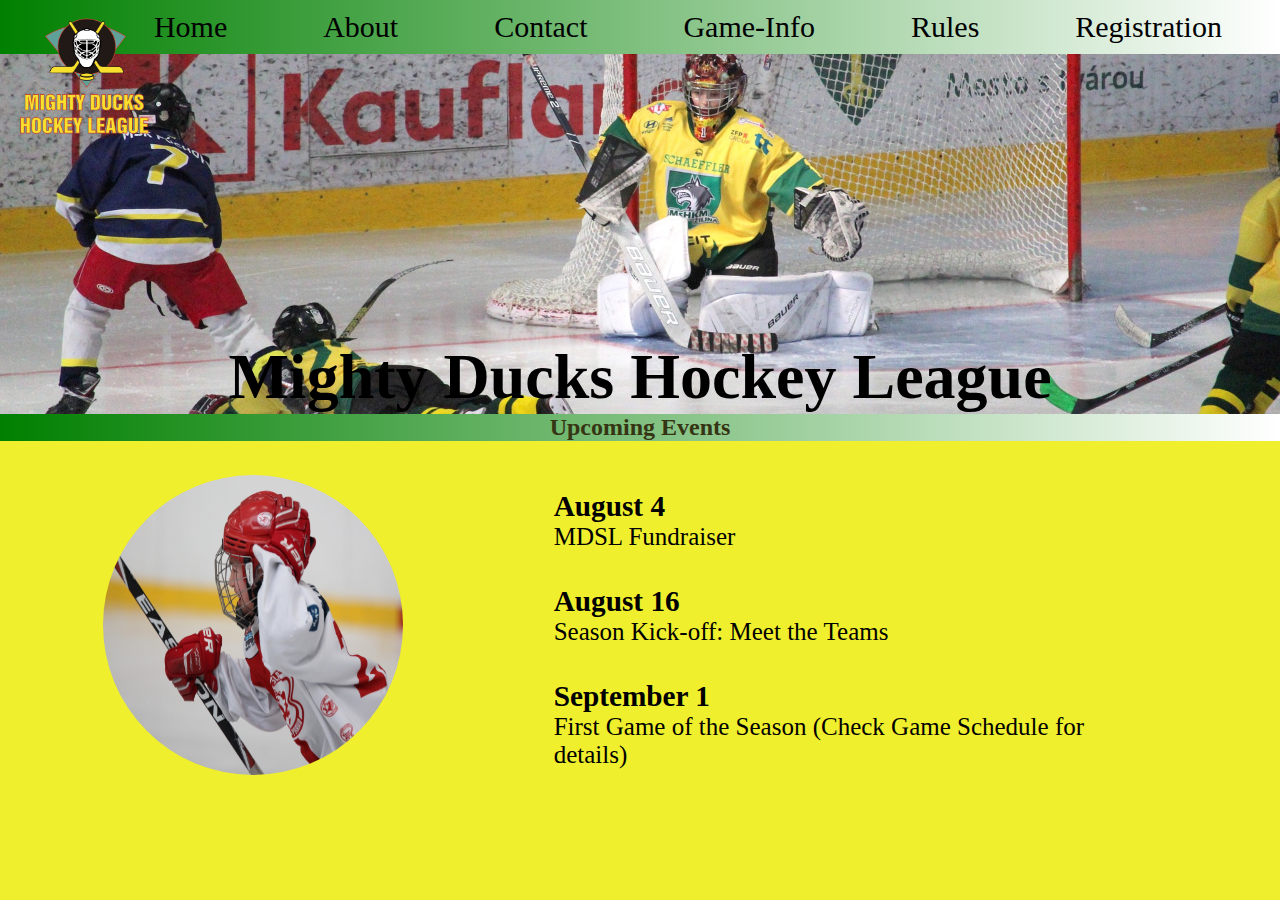
<file: pages/index.html>
<!DOCTYPE html>
<html lang="en">

<head>
    <meta charset="UTF-8">
    <meta http-equiv="X-UA-Compatible" content="IE=edge">
    <meta name="viewport" content="width=device-width, initial-scale=1.0">
    <link rel="stylesheet" href="../estilos/style3.css">
    <link rel="shortcut icon" href="../assets/imagenes/favicon.ico" type="image/x-icon">
    <title>Mighty Ducks Hockey League</title>
</head>

<body>
    <header>
        <nav class="navvar">
            <a href="#"> <img id="logo" src="../assets/imagenes/Logo_Mighty_ducks-01.png" alt=""> </a>
            <a href="#"> Home </a>
            <a href="./about.html"> About </a>
            <a href="./contact.html"> Contact </a>
            <a href="./game-imformation.html"> Game-Info</a>
            <a href="./rules.html"> Rules </a>
            <a href="./registration.html"> Registration </a>
        </nav>
        <div class="bg-titulo"> 
            <h1 class="titulo"> Mighty Ducks Hockey League</h1>
        </div>
        <div class="subtitulo">
            <h2> Upcoming Events </h2>
        </div>
    </header>
    <main>
        <figure>
            <img id="imagen1" src="../assets/imagenes/hockey_1.jpg" alt="ChicoJugandoalHockey">
        </figure>
        <div class="articulo">
        <section class="art1">
            <h3> August 4 </h3>
            <p> MDSL Fundraiser </p>
        </section>
        <section class="art2">
            <h3>August 16</h3>
            <p> Season Kick-off: Meet the Teams </p>
        </section>
        <section class="art3">
            <h3>September 1</h3>
            <p> First Game of the Season (Check Game Schedule for details) </p>
        </section>
    </div>
    </main>
</body>

</html>
</file>
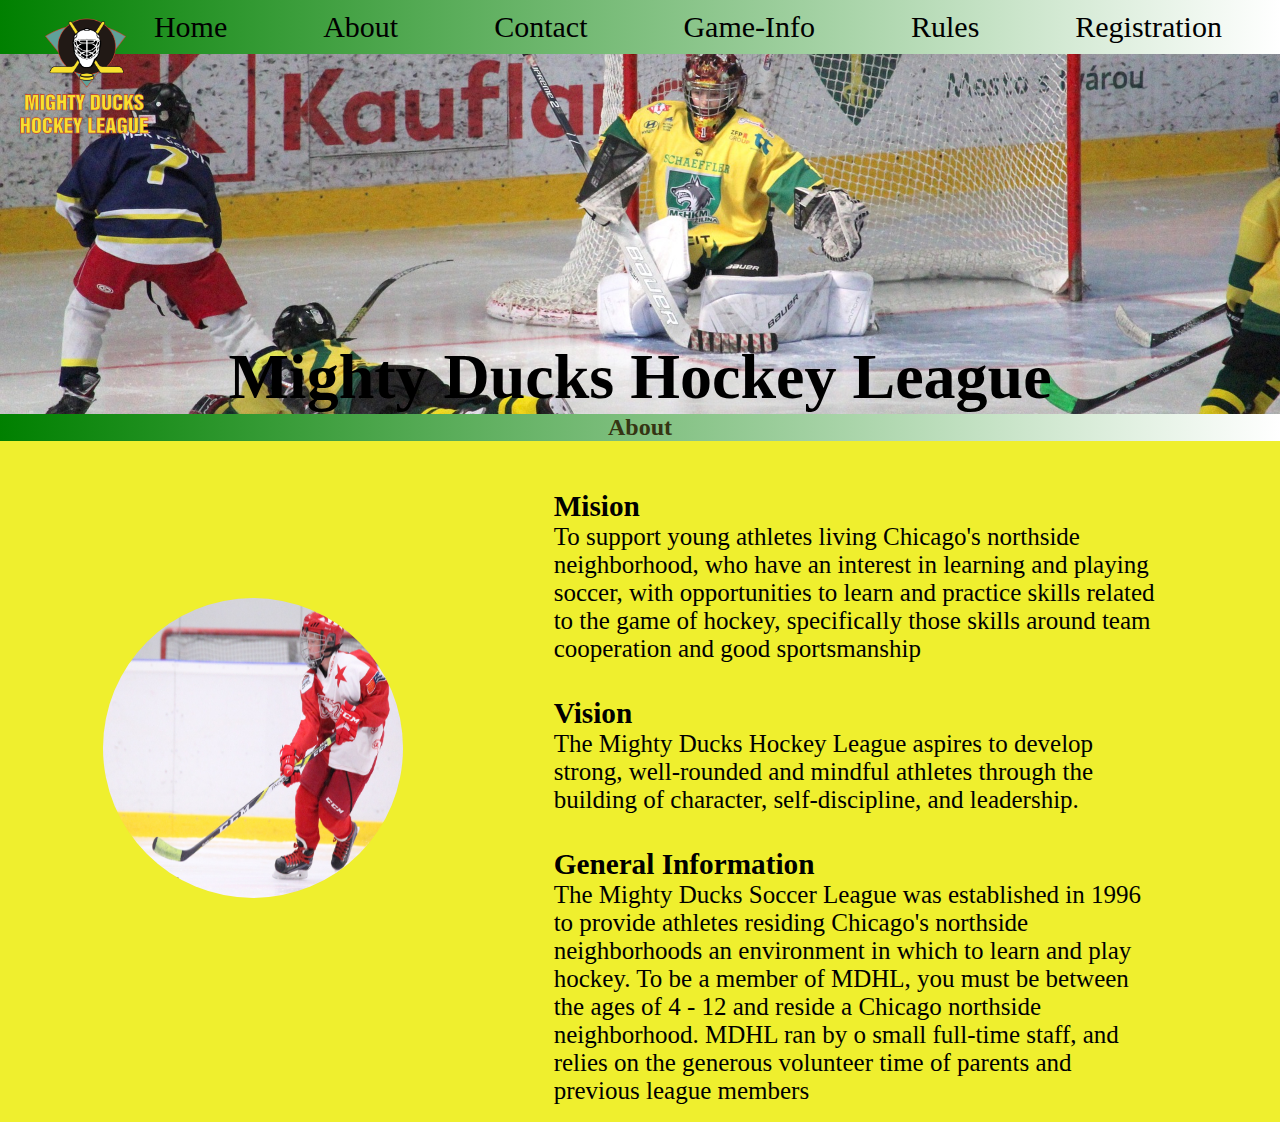
<file: pages/about.html>
<!DOCTYPE html>
<html lang="en">

<head>
    <meta charset="UTF-8" >
    <meta http-equiv="X-UA-Compatible" content="IE=edge">
    <meta name="viewport" content="width=device-width, initial-scale=1.0">
    <link rel="stylesheet" href="../estilos/style3.css">
    <link rel="shortcut icon" href="../assets/imagenes/favicon.ico" type="image/x-icon">
    <title>Mighty Ducks Hockey League</title>
</head>

<body>
    <header>
        <nav class="navvar">
            <a href="./index.html"> <img id="logo" src="../assets/imagenes/Logo_Mighty_ducks-01.png" alt=""> </a>
            <a href="./index.html"> Home </a>
            <a href="#"> About </a>
            <a href="./contact.html"> Contact </a>
            <a href="./game-imformation.html"> Game-Info</a>
            <a href="./rules.html"> Rules</a>
            <a href="./registration.html"> Registration </a>
        </nav>
        <div class="bg-titulo">
            <h1 class="titulo" >Mighty Ducks Hockey League</h1>
        </div>
        <div class="subtitulo">
            <h2>About</h2>
        </div>
    </header>
    <main>
        <figure>
            <img id="imagen2" src="../assets/imagenes/hockey_2.jpg" alt="ChicoJugandoalHockey" >
        </figure>
        <div class="articulo">
            <section class="art1">
                <h3>Mision</h3>
                <p>
                    To support young athletes living Chicago's northside neighborhood, who have an interest in learning
                    and playing soccer, with opportunities to learn and practice skills related to the game of hockey,
                    specifically those skills around team cooperation and good sportsmanship
                </p>
            </section>
            <section class="art2">
                <h3>Vision</h3>
                <p>
                    The Mighty Ducks Hockey League aspires to develop strong, well-rounded and mindful athletes through
                    the building of character, self-discipline, and leadership.
                </p>
            </section>
            <section class="art3">
                <h3>General Information</h3>
                <p>
                    The Mighty Ducks Soccer League was established in 1996 to provide athletes residing Chicago's
                    northside neighborhoods an environment in which to learn and play hockey. To be a member of MDHL,
                    you must be between the ages of 4 - 12 and reside a Chicago northside neighborhood. MDHL ran by o
                    small full-time staff, and relies on the generous volunteer time of parents and previous league
                    members
                </p>
            </section>
        </div>
    </main>
</body>

</html>
</file>
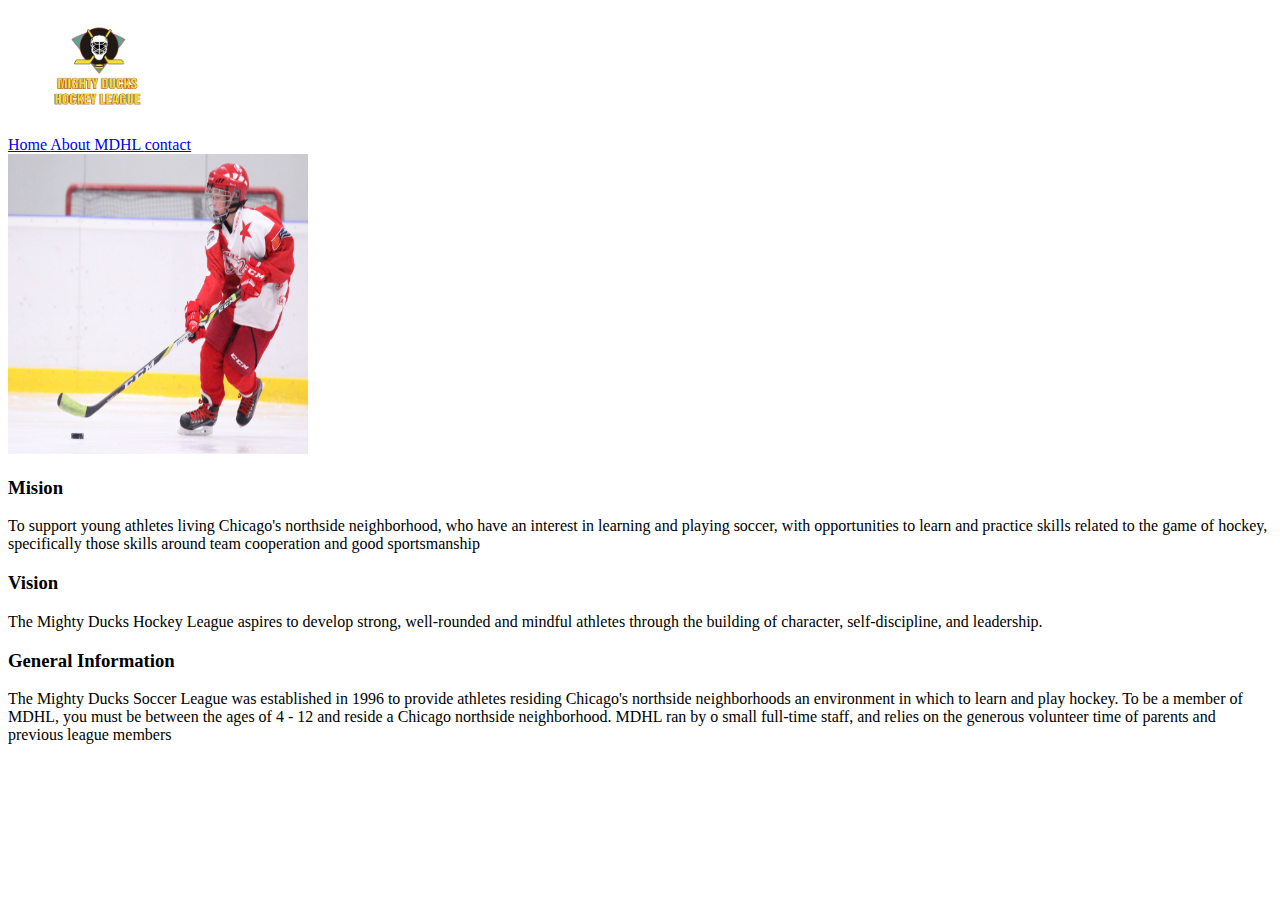
<file: pages/aboutMDHL.html>
<!DOCTYPE html>
<html lang="en">
<head>
    <meta charset="UTF-8">
    <meta http-equiv="X-UA-Compatible" content="IE=edge">
    <meta name="viewport" content="width=device-width, initial-scale=1.0">
    <title>Mighty Ducks Hockey League</title>
</head>

<body>
<main>
    <header>

        <figure>
            <img src="../assets/imagenes/Logo_Mighty_ducks-01.png" height="100" width="100" alt="Logo Pagina">
        </figure>
    
    <nav> 
        <a href="../index.html"> Home </a>
        <a href="../pages/aboutMDHL.html"> About MDHL </a>
        <a href="../pages/contact.html"> contact </a>
    </nav>
    </header>
<section>

    <aside>
        <img src="../assets/imagenes/hockey_2.jpg" height="300" width="300" alt="ChicoJugandoalHockey">
    </aside>

    <article>
        <h3> Mision </h3>
        <p> To support young athletes living Chicago's northside neighborhood, who have an interest in
            learning and playing soccer, with opportunities to learn and practice skills related to the game of
            hockey, specifically those skills around team cooperation and good sportsmanship </p>
    </article>

    <article>
      <h3>Vision</h3>  
       <p>The Mighty Ducks Hockey League aspires to develop strong, well-rounded and mindful athletes
        through the building of character, self-discipline, and leadership. </p>
    </article>
    
    <article>
      <h3>General Information</h3>
      <p> The Mighty Ducks Soccer League was established in 1996 to provide athletes residing
        Chicago's northside neighborhoods an environment in which to learn and play hockey. To be a
        member of MDHL, you must be between the ages of 4 - 12 and reside a Chicago northside
        neighborhood. MDHL ran by o small full-time staff, and relies on the generous volunteer time of
        parents and previous league members </p>
    </article>

</section>

</main>
</body>
</html>
</file>
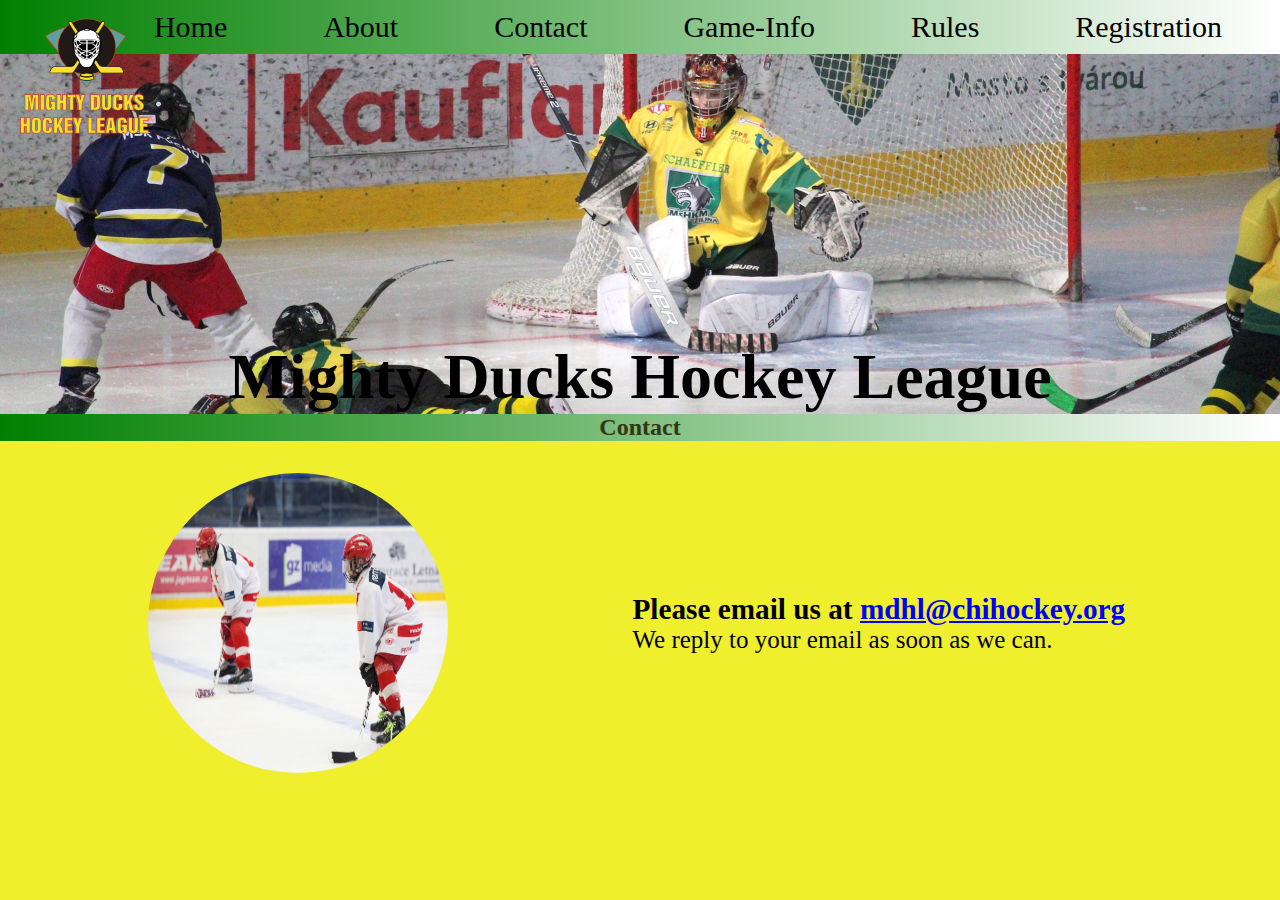
<file: pages/contact.html>
<!DOCTYPE html>
<html lang="en">

<head>
    <meta charset="UTF-8" >
    <meta http-equiv="X-UA-Compatible" content="IE=edge" >
    <meta name="viewport" content="width=device-width, initial-scale=1.0" >
    <link rel="stylesheet" href="../estilos/style3.css" >
    <link rel="shortcut icon" href="../assets/imagenes/favicon.ico" type="image/x-icon">
    <title>Mighty Ducks Hockey League</title>
</head>

<body>
    <header>
        <nav class="navvar">
            <a href="./index.html"> <img id="logo" src="../assets/imagenes/Logo_Mighty_ducks-01.png" alt=""> </a>
            <a href="./index.html"> Home </a>
            <a href="./about.html"> About </a>
            <a href="#"> Contact </a>
            <a href="./game-imformation.html"> Game-Info</a>
            <a href="./rules.html"> Rules </a>
            <a href="./registration.html"> Registration </a>
        </nav>
        <div class="bg-titulo">
            <h1 class="titulo" >Mighty Ducks Hockey League</h1>
        </div>
        <div class="subtitulo">
            <h2>Contact</h2>
        </div>
    </header>
    <main>
        <figure>
            <img id="imagen3" src="../assets/imagenes/hockey_3.jpg" alt="ChicoJugandoalHockey">
        </figure>


        <div class="articulo">
            <section class="art1">
                <h3>  Please email us at
                    <a href="https://mail.google.com/mail/u/0/#inbox" target="_blank">
                        mdhl@chihockey.org</a></h3>
                <p>We reply to your email as soon as we can.</p>
            </section>
        </div>
    </main>
</body>

</html>
</file>
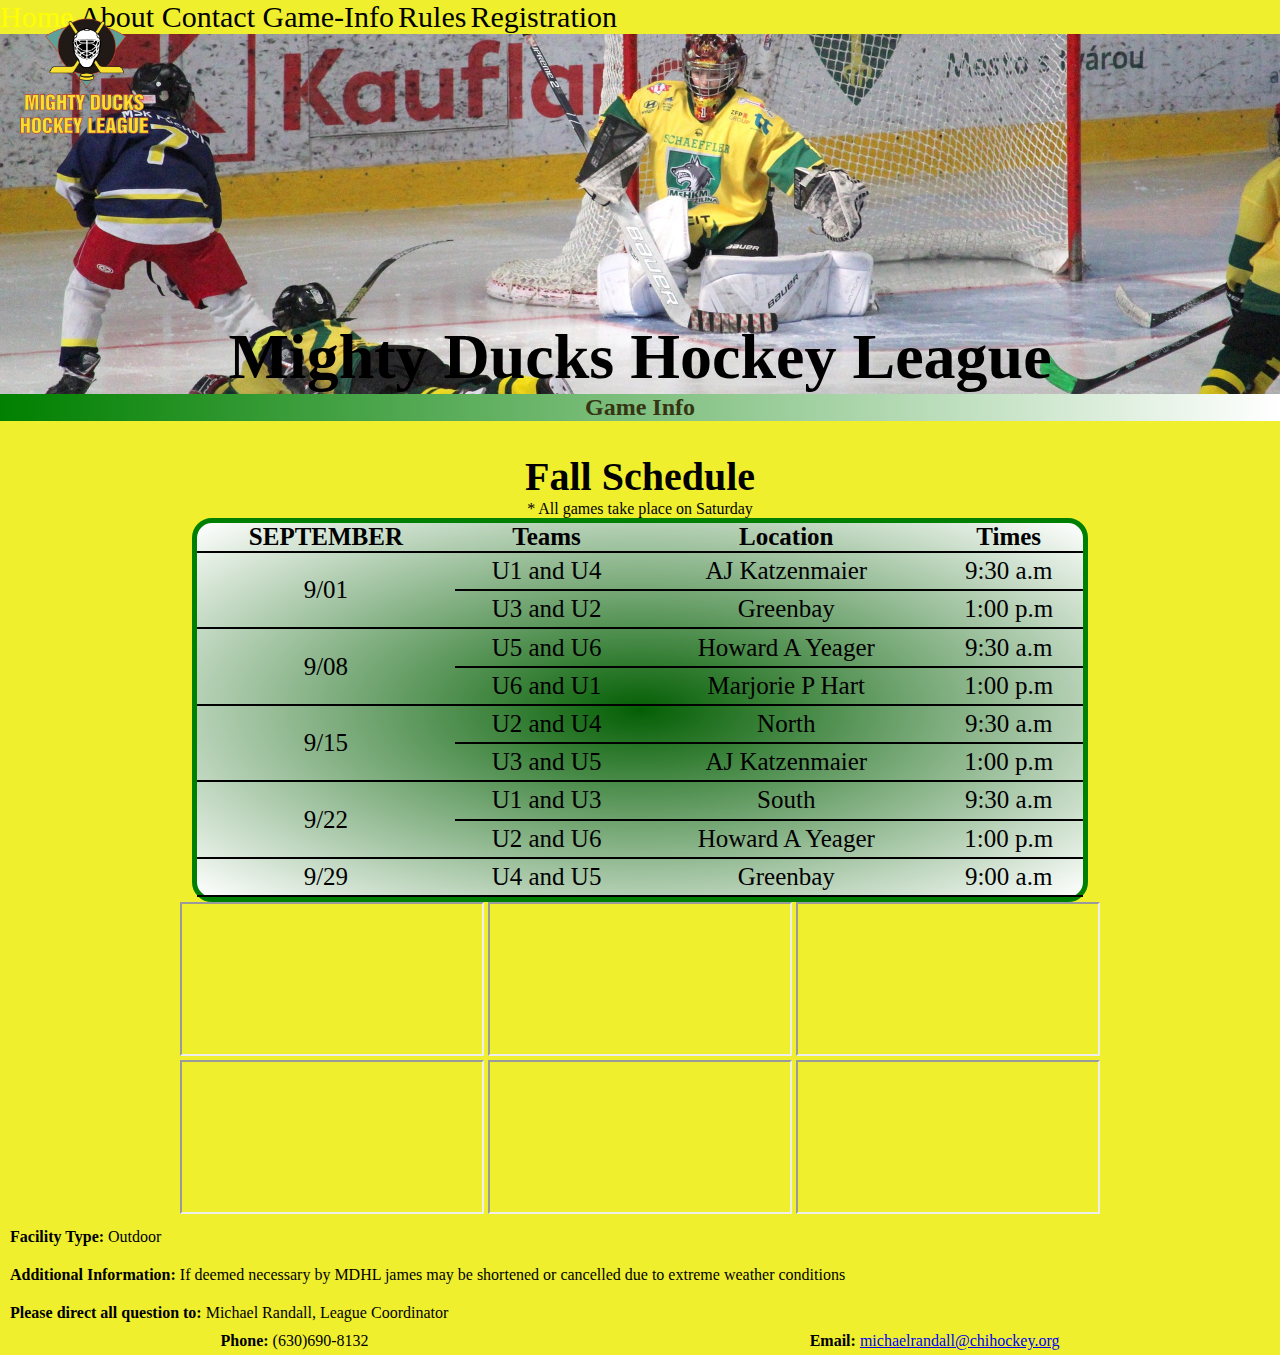
<file: pages/game-imformation.html>
<!DOCTYPE html>
<html lang="en">

<head>
    <meta charset="UTF-8">
    <meta http-equiv="X-UA-Compatible" content="IE=edge">
    <meta name="viewport" content="width=device-width, initial-scale=1.0">
    <link rel="stylesheet" href="../estilos/style3.css">
    <link rel="shortcut icon" href="../assets/imagenes/favicon.ico" type="image/x-icon">
    <title>Mighty Ducks Hockey League</title>
</head>

<body>
    <header>
        <nav>
            <a href="./index.html"> <img id="logo" src="../assets/imagenes/Logo_Mighty_ducks-01.png" alt=""> </a>
            <a href="./index.html"> Home </a>
            <a href="./about.html"> About </a>
            <a href="./contact.html"> Contact </a>
            <a href="#"> Game-Info</a>
            <a href="./rules.html"> Rules</a>
            <a href="./registration.html"> Registration </a>
        </nav>
        <div class="bg-titulo">
            <h1 class="titulo">Mighty Ducks Hockey League</h1>
        </div>
        <div class="subtitulo">
            <h2>Game Info</h2>
        </div>
    </header>
    <main>
        <table>
            <caption>
                <h3 class="schedule">Fall Schedule</h3>
                <p>* All games take place on Saturday</p>
            </caption>
            <thead>
                <tr>
                    <th>SEPTEMBER</th>
                    <th>Teams</th>
                    <th>Location</th>
                    <th>Times</th>
                </tr>
            </thead>
            <tbody>
                <tr>
                    <td rowspan="2">9/01</td>
                    <td>U1 and U4</td>
                    <td>AJ Katzenmaier</td>
                    <td>9:30 a.m</td>
                </tr>
                <tr>
                    <td> U3 and U2</td>
                    <td> Greenbay </td>
                    <td> 1:00 p.m</td>
                </tr>
                <tr>
                    <td rowspan="2">9/08</td>
                    <td>U5 and U6</td>
                    <td>Howard A Yeager</td>
                    <td>9:30 a.m</td>
                </tr>
                <tr>
                    <td> U6 and U1</td>
                    <td> Marjorie P Hart </td>
                    <td> 1:00 p.m</td>
                </tr>
                <tr>
                    <td rowspan="2">9/15</td>
                    <td>U2 and U4</td>
                    <td>North</td>
                    <td>9:30 a.m</td>
                </tr>
                <tr>
                    <td> U3 and U5</td>
                    <td> AJ Katzenmaier </td>
                    <td> 1:00 p.m</td>
                </tr>
                <tr>
                    <td rowspan="2">9/22</td>
                    <td>U1 and U3</td>
                    <td>South</td>
                    <td>9:30 a.m</td>
                </tr>
                <tr>
                    <td> U2 and U6</td>
                    <td> Howard A Yeager </td>
                    <td> 1:00 p.m</td>
                </tr>
                <tr>
                    <td>9/29</td>
                    <td>U4 and U5</td>
                    <td>Greenbay</td>
                    <td> 9:00 a.m</td>
                </tr>
            </tbody>
        </table>
        <div class="mapa">
            <iframe
                src="https://www.google.com/maps/embed?pb=!1m14!1m8!1m3!1d11799.122572613156!2d-87.8628046!3d42.3258772!3m2!1i1024!2i768!4f13.1!3m3!1m2!1s0x0%3A0xcf2bbe275c6da815!2sAJ%20Katzenmaier%20Academy!5e0!3m2!1ses-419!2sar!4v1675882183223!5m2!1ses-419!2sar"
                loading="lazy" referrerpolicy="no-referrer-when-downgrade"></iframe>
            <iframe
                src="https://www.google.com/maps/embed?pb=!1m18!1m12!1m3!1d23404.79605927198!2d-87.67314965466417!3d41.932561270797784!2m3!1f0!2f0!3f0!3m2!1i1024!2i768!4f13.1!3m3!1m2!1s0x880fd30f2637f9d7%3A0xdbff5d5dfcfcfa35!2sMarjorie%20P%20Hart%20Elementary!5e0!3m2!1ses-419!2sar!4v1675883803892!5m2!1ses-419!2sar"
                loading="lazy" referrerpolicy="no-referrer-when-downgrade"></iframe>
            <iframe
                src="https://www.google.com/maps/embed?pb=!1m18!1m12!1m3!1d33865.82327175289!2d-87.8638974174479!3d42.312049616563804!2m3!1f0!2f0!3f0!3m2!1i1024!2i768!4f13.1!3m3!1m2!1s0x880feccac26b07c5%3A0x8b51fa5d6efe771a!2sHoward%20A.%20Yeager%20School%20(PREK-K)!5e0!3m2!1ses-419!2sar!4v1675883705325!5m2!1ses-419!2sar"
                loading="lazy" referrerpolicy="no-referrer-when-downgrade"></iframe>
        </div>
        <div class="mapa2">
            <iframe
                src="https://www.google.com/maps/embed?pb=!1m18!1m12!1m3!1d378323.221347713!2d-88.19653961712352!3d42.200546933839675!2m3!1f0!2f0!3f0!3m2!1i1024!2i768!4f13.1!3m3!1m2!1s0x880feccac2135a21%3A0x8ce88e90b96bbec1!2sSouth%20Elementary%20School%20(K-5)!5e0!3m2!1ses-419!2sar!4v1675884121622!5m2!1ses-419!2sar"
                allowfullscreen="" loading="lazy" referrerpolicy="no-referrer-when-downgrade"></iframe>
            <iframe
                src="https://www.google.com/maps/embed?pb=!1m18!1m12!1m3!1d2969.335363013967!2d-87.6483115852543!3d41.907148871576!2m3!1f0!2f0!3f0!3m2!1i1024!2i768!4f13.1!3m3!1m2!1s0x880fd33af14860a5%3A0x5736e62f19086c62!2sNorth%20Elementary!5e0!3m2!1ses-419!2sar!4v1675884049572!5m2!1ses-419!2sar"
                loading="lazy" referrerpolicy="no-referrer-when-downgrade"></iframe>
            <iframe
                src="https://www.google.com/maps/embed?pb=!1m18!1m12!1m3!1d755204.08057881!2d-88.43565171565432!3d42.32085877475175!2m3!1f0!2f0!3f0!3m2!1i1024!2i768!4f13.1!3m3!1m2!1s0x880f933bce5af881%3A0x740a7a7d548adce1!2sGreen%20Bay%20School%20(Pre-K)!5e0!3m2!1ses-419!2sar!4v1675883938156!5m2!1ses-419!2sar"
                loading="lazy" referrerpolicy="no-referrer-when-downgrade"></iframe>
        </div>
    </main>
    <footer>
            <div class="textotabla">
                <p><b>Facility Type:</b> Outdoor </p>
            </div>
            <div class="textotabla">
                <p><b>Additional Information:</b> If deemed necessary by MDHL james may be shortened or cancelled due to
                    extreme weather conditions</p>
            </div>
            <div class="textotabla">
                <p><b>Please direct all question to:</b> Michael Randall, League Coordinator</p>
            </div>
            <div class="mailynumero">
                <p><b>Phone:</b> (630)690-8132</p>
                <p><b>Email:</b> <a href="https://mail.google.com/mail/u/0/#inbox" target="_blank">
                        michaelrandall@chihockey.org </a> </p>
                    </div>
    </footer>
</body>

</html>
</file>
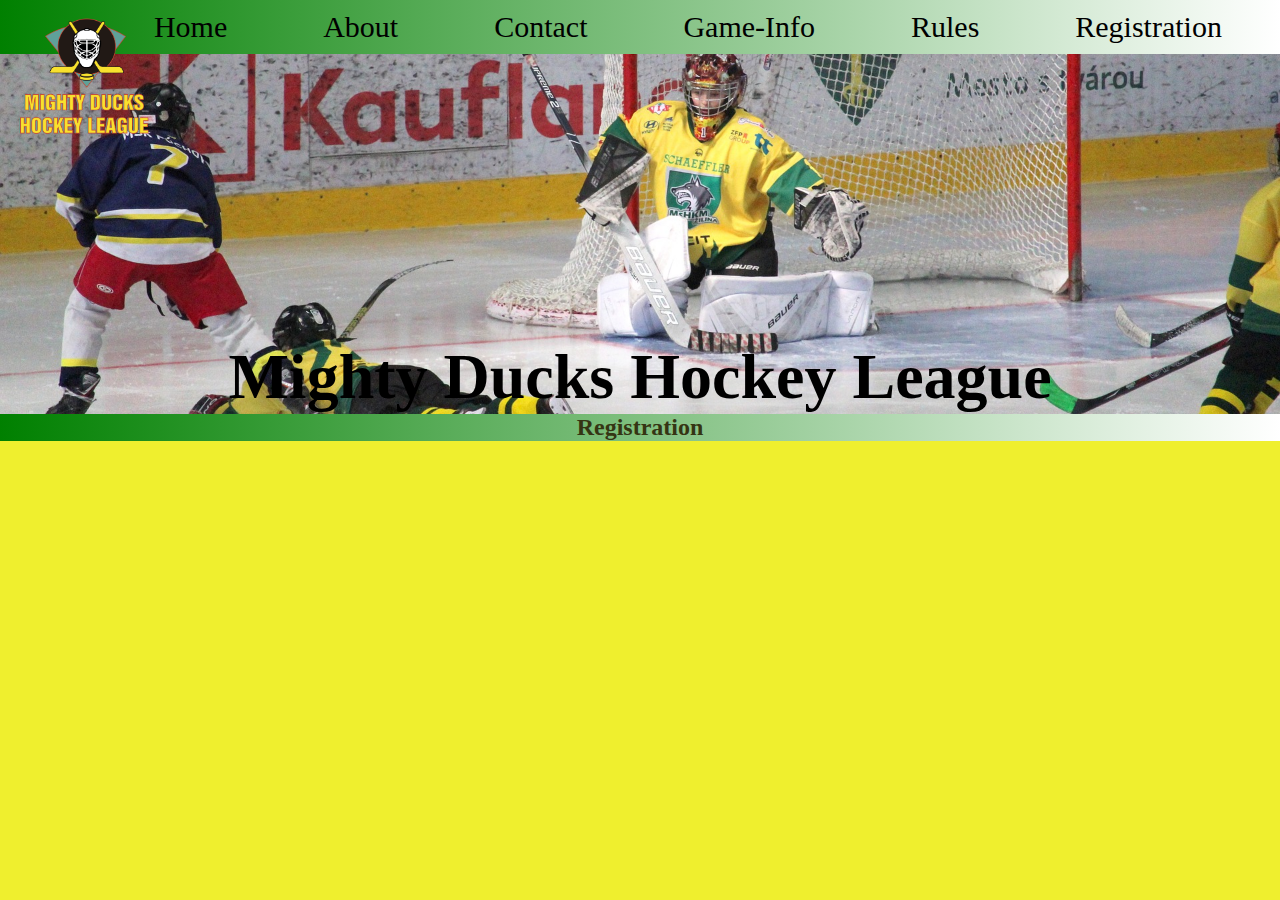
<file: pages/registration.html>
<!DOCTYPE html>
<html lang="en">
<head>
    <meta charset="UTF-8">
    <meta http-equiv="X-UA-Compatible" content="IE=edge">
    <meta name="viewport" content="width=device-width, initial-scale=1.0">
    <link rel="stylesheet" href="../estilos/style3.css">
    <link rel="shortcut icon" href="../assets/imagenes/favicon.ico" type="image/x-icon">
    <title>Mighty Ducks Hockey League</title>
</head>
<body>
    <header>
        <nav class="navvar">
            <a href="./index.html"> <img id="logo" src="../assets/imagenes/Logo_Mighty_ducks-01.png" alt=""> </a>
        <a href="./index.html"> Home </a>
            <a href="./about.html"> About </a>
            <a href="./contact.html"> Contact </a>
            <a href="./game-imformation.html"> Game-Info</a>
            <a href="./rules.html"> Rules </a>
            <a href="#"> Registration </a>
        </nav>
        <div class="bg-titulo" >
            <h1 class="titulo">Mighty Ducks Hockey League</h1>
        </div>
        <div class="subtitulo">
            <h2> Registration </h2>
        </div>
    </header>

</body>
</html>
</file>
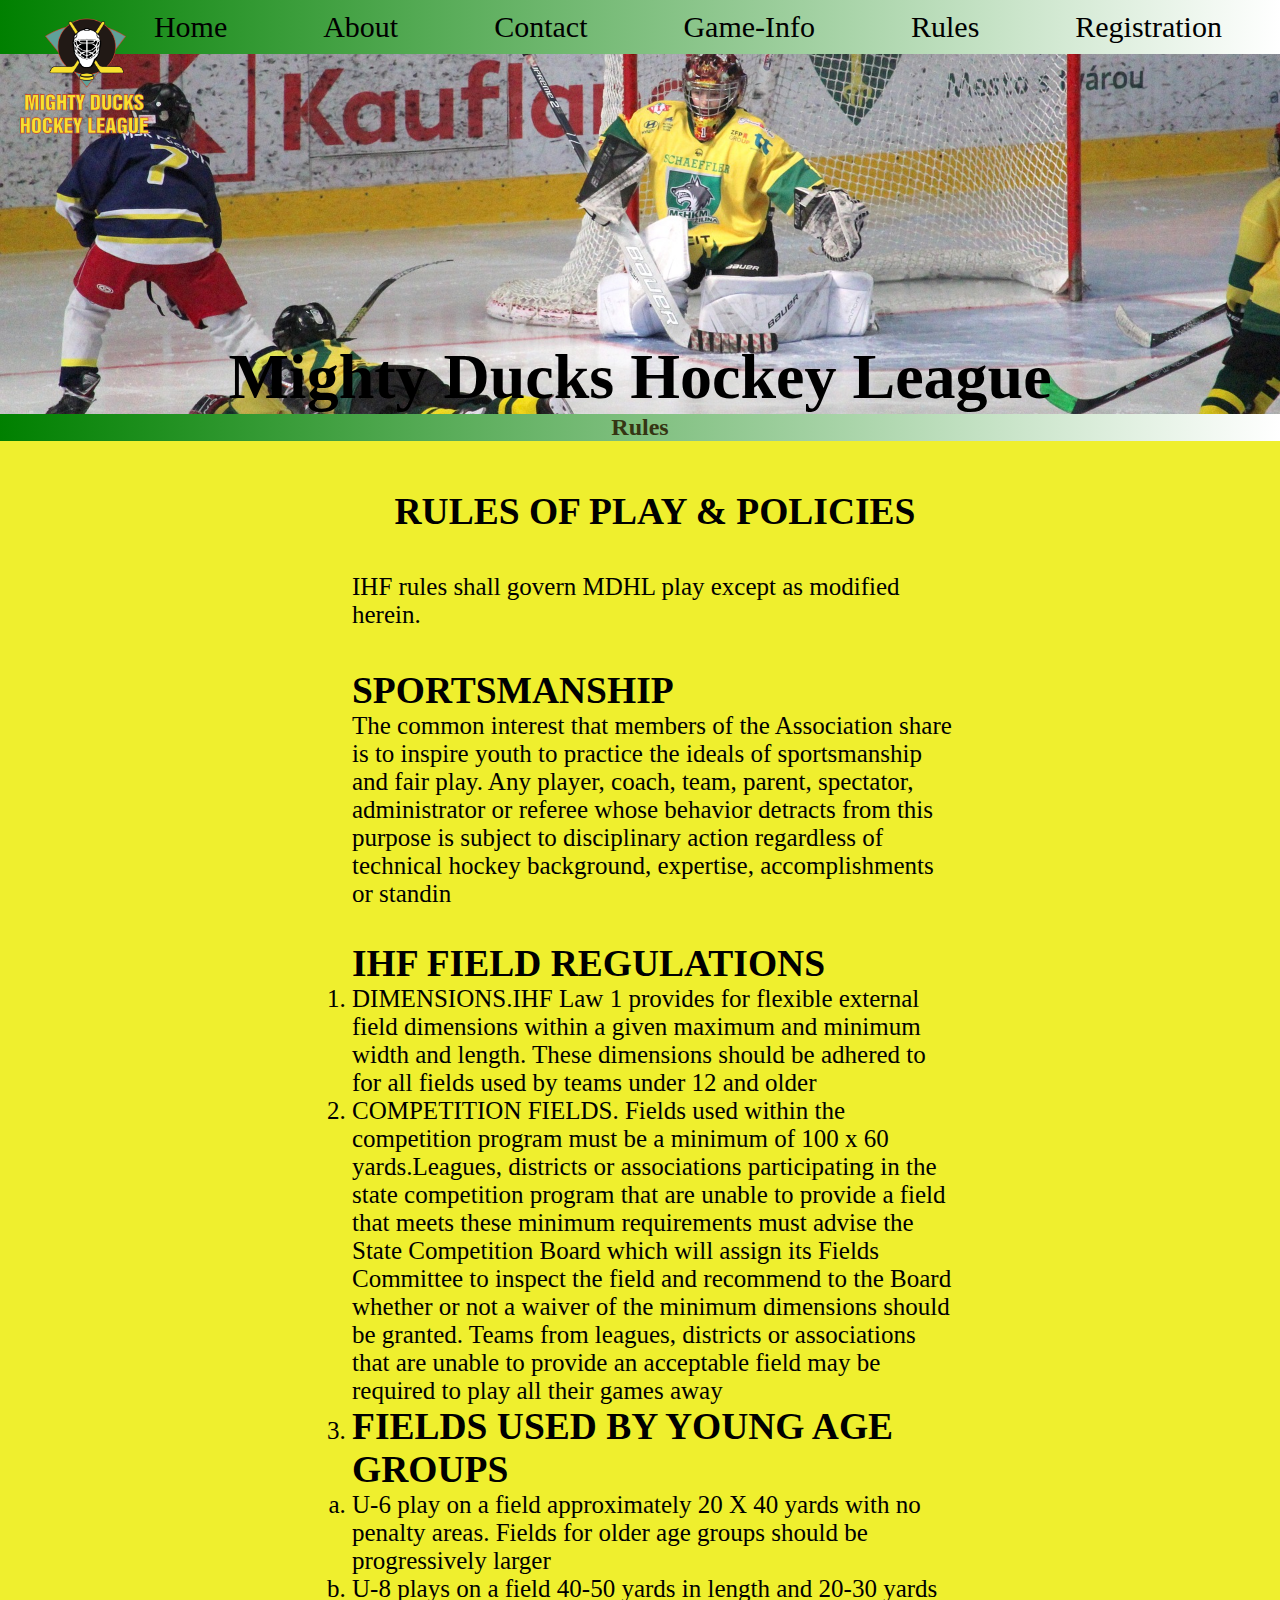
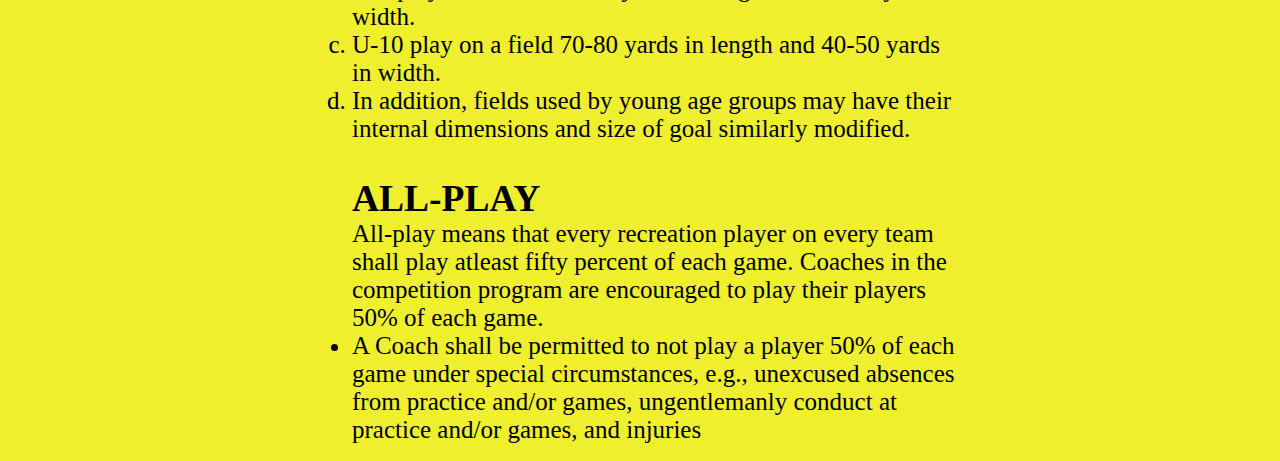
<file: pages/rules.html>
<!DOCTYPE html>
<html lang="en">

<head>
    <meta charset="UTF-8">
    <meta http-equiv="X-UA-Compatible" content="IE=edge">
    <meta name="viewport" content="width=device-width, initial-scale=1.0">
    <link rel="stylesheet" href="../estilos/style3.css">
    <link rel="shortcut icon" href="../assets/imagenes/favicon.ico" type="image/x-icon">
    <title>Mighty Ducks Hockey League</title>
</head>

<body>
    <header>
        <nav class="navvar">
            <a href="./index.html"> <img id="logo" src="../assets/imagenes/Logo_Mighty_ducks-01.png" alt=""> </a>
            <a href="./index.html"> Home </a>
            <a href="./about.html"> About </a>
            <a href="./contact.html"> Contact </a>
            <a href="./game-imformation.html"> Game-Info</a>
            <a href="#"> Rules</a>
            <a href="./registration.html"> Registration </a>
        </nav>
        <div class="bg-titulo">
            <h1 class="titulo">Mighty Ducks Hockey League</h1>
        </div>
        <div class="subtitulo">
            <h2>Rules</h2>
        </div>
    </header>
    <main>
        <div class="articulo">
            <section>
                <div class="rulestitulo">
                    <h2>RULES OF PLAY & POLICIES</h2>
                </div>
                <div class="rulestitulo">
                    <p> IHF rules shall govern MDHL play except as modified herein.</p>
                </div>
                <h2>SPORTSMANSHIP</h2>
                <p> The common interest that members of the Association share is to inspire youth to practice the ideals
                    of sportsmanship and fair play. Any player, coach, team, parent, spectator, administrator or referee
                    whose behavior detracts from this purpose is subject to disciplinary action regardless of technical
                    hockey background, expertise, accomplishments or standin</p>
            </section>
            <section>
                <h2> IHF FIELD REGULATIONS </h2>
                <ol>
                    <li>DIMENSIONS.IHF Law 1 provides for flexible external field dimensions within a given maximum and
                        minimum width and length. These dimensions should be adhered to for all fields used by teams
                        under 12 and older</li>
                    <li>COMPETITION FIELDS. Fields used within the competition program must be a minimum of 100 x 60
                        yards.Leagues, districts or associations participating in the state competition program that are
                        unable to provide a field that meets these minimum requirements must advise the State
                        Competition Board which will assign its Fields Committee to inspect the field and recommend to
                        the Board whether or not a waiver of the minimum dimensions should be granted. Teams from
                        leagues, districts or associations that are unable to provide an acceptable field may be
                        required to play all their games away</li>
                    <li>
                        <h2>FIELDS USED BY YOUNG AGE GROUPS</h2>
                        <ol class="listabc"> 
                            <li>U-6 play on a field approximately 20 X 40 yards with no penalty areas. Fields for older
                                age groups should be progressively larger</li>
                            <li>U-8 plays on a field 40-50 yards in length and 20-30 yards width.</li>
                            <li>U-10 play on a field 70-80 yards in length and 40-50 yards in width.</li>
                            <li>In addition, fields used by young age groups may have their internal dimensions and size
                                of goal similarly modified.</li>
                        </ol>
                    </li>
                </ol>
            </section>
            <section>
                <h2>ALL-PLAY</h2>
                <p>All-play means that every recreation player on every team shall play atleast fifty percent of each
                    game. Coaches in the competition program are encouraged to play their players 50% of each game.</p>
                    <ul>
                        <li>
                            A Coach shall be permitted to not play a player 50% of each game under special
                            circumstances, e.g., unexcused absences from practice and/or games, ungentlemanly conduct at
                            practice and/or games, and injuries
                        </li>
                    </ul>
            </section>
        </div>
    </main>
</body>
</html>
</file>
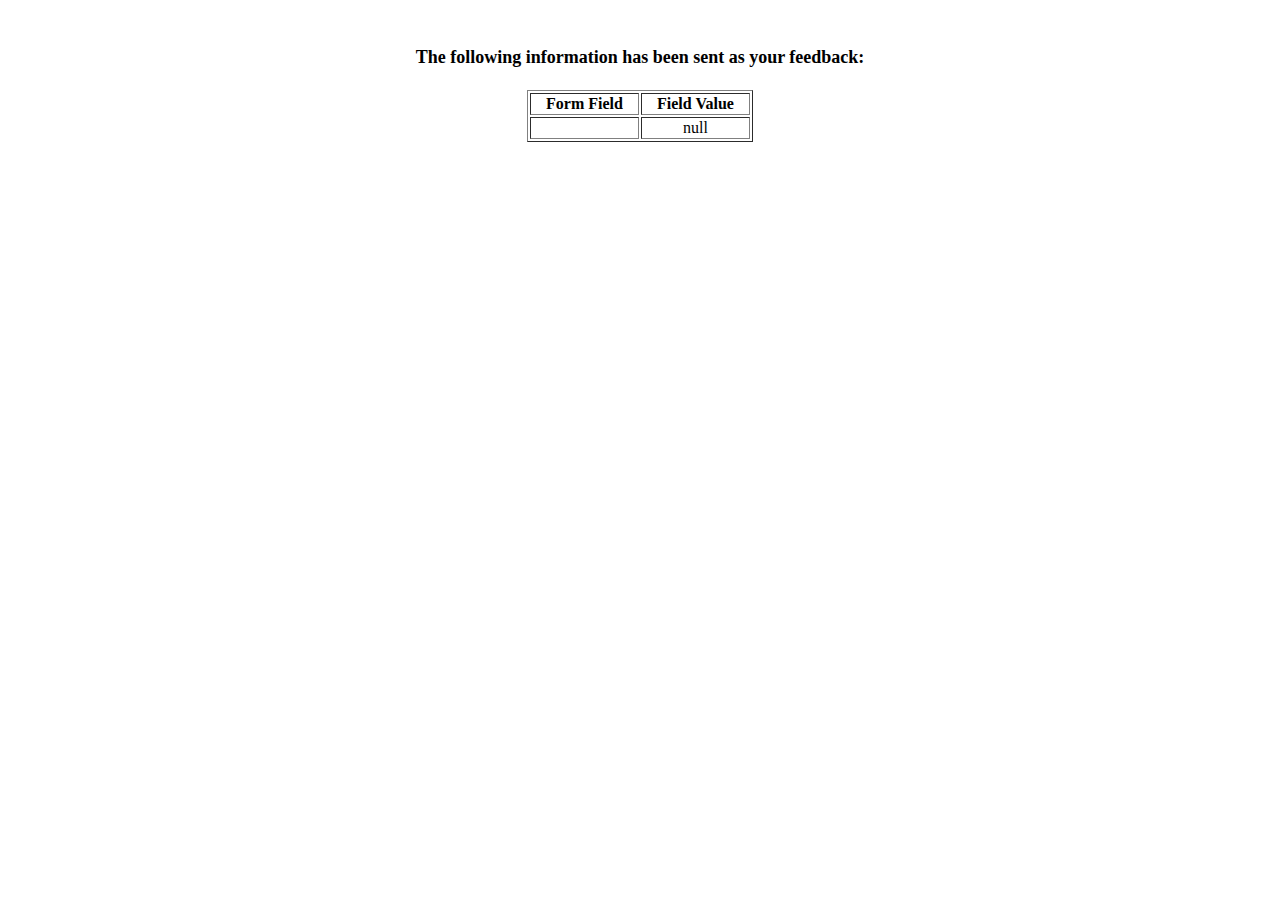
<file: pages/show_data.html>
<html>
<head>
<title>Feedback Sent</title>
</head>
<body>
<p align=center>&nbsp;</p>
<h1 align=center><font size="+1">The following information has been sent as your
  feedback:</font></h1>

<table border="1" align=center width="226">
  <tr>
    <th align="center">Form Field</th>
    <th align="center">Field Value</th>
  </tr>

<script language="javascript">
var args = location.search.substr(1).split('&');
for (var i = 0; i < args.length; ++i) {
  var parts = args[i].split('=');
  if (parts != null) {
    var field = parts[0];
    var value = parts[1];
    if (value == null) {
      value = "null"
    }
    else {
      value = '"' + unescape(value.replace(/\+/g, ' ')) + '"';
    }

    document.writeln('<tr><td align="center">' + field + '</td>');
    document.writeln('<td align="center">' + value + '</td></tr>');
  }
}
</script>

<noscript>
<tr><td>
<p>You need to turn on Javascript in your browser.</p>

<p>In Microsoft Internet Explorer 4 or greater:</p>
<ul>
<li>From the "Tools" menu (in IE 4, it's the "View" menu), select "Internet Options".</li>
<li>Click on the "Security" tab.</li>
<li>Click on the "Custom Level" button. (In IE 4, select "Custom"
and then click on "Settings...".)</li>
<li>Under "Active scripting" make sure "Enable" is selected.</li>
</ul>

<p>In Netscape version 4 or greater:</p>
<ul>
<li>From the <b>Edit</b> menu, select <b>Preferences</b>.</li>
<li>In the <b>Category</b> list on the left, click on the word "Advanced".</li>
<li>In the panel on the right, make sure "Enable JavaScript" is checked.</li>
<li>Click the <b>OK</b> button.</li>
</ul>

</td></tr>
</noscript>

</table>
</body>
</html>
</file>
<file: estilos/style3.css>
*{
    box-sizing: border-box;
    padding: 0;
    margin: 0;

}


header { 
    position: relative;
}

/* .titulo {
    height: 40vh;
    width: 100vw;
    background-position: 0px -100px;
    
    
} */

.bg-titulo {
    height: 40vh;
    width: 100vw;
    background-image: url(../assets/imagenes/design1_image2.jpg);
    background-size: cover;
    display: flex;
    justify-content: center;
    align-items:flex-end;
    background-position: 0px -100px;
}

h1 { 
font-size: 5vw;
}

#logo {
    position: absolute;
    height: 150px;
    width: 150px;
    top: 1px;
    left: 10px;
    
}

#fondo2 {   

top: 23px;
width: 1300px;
height: 400px;
}

.subtitulo {
    /* background: radial-gradient(rgb(4, 95, 4), white); */
    background: linear-gradient(90deg, green, white);
    color: rgb(53, 53, 19);
    display: flex;
    justify-content: center;
    align-items: center;
}


.navvar {
    background: linear-gradient(90deg, green, white);
    display: flex;
    padding: 10px;
    justify-content: space-around;
    top: 2px;
}
body {
    overflow-x: hidden;
background-color:  rgb(239, 239, 46);
}

nav a {
text-decoration: none;
color:black;
font-size: 30px;
}

main { display: flex;
    flex-wrap: wrap;
    background-color: rgb(239, 239, 46);
    justify-content: space-evenly;
    align-items: center;
    margin-top: 2rem;
}

.articulo {
margin-left: 30px;}

a:hover {
color: yellow;
cursor: pointer;
}

section{
    max-width: 50vw;
    font-size: 25px;
    padding: 17px;
}
#imagen1 {
    margin-bottom: 10px;
    display: flex;
    height: 300px;
    width: 300px;
    border-radius: 200px;
    }
#imagen2 {
    margin-bottom: 100px;
    display: flex;
    height: 300px;
    width: 300px;
    border-radius: 200px;
}
#imagen3 {
    margin-left: 10px;
    display: flex;
    height: 300px;
    width: 300px;
    border-radius: 200px;
}

.rulestitulo{
display: flex;
align-items: center;
justify-content: center;
padding-bottom: 40px;
}

table{
height: 30vw;
width: 70vw;
text-align: center;
border: 5px solid  green;
background: radial-gradient(rgb(4, 95, 4), white);
border-radius: 20px;
border-spacing: 0;
}

th, td {
    font-size: 25px;
    border-bottom: 2px black solid;
}
tr:nth-child(even) :hover{ 
    yellow    
}

.schedule{
font-size: 40px;
}

.textostabla {
padding: 10px;
}

.textotabla {
padding: 10px
}

.mailynumero{
display: flex;
justify-content: space-around;
margin-bottom: 5px;}

.listabc {
list-style: lower-latin;
}

/* mediaquery */
@media screen and (max-width:1030px) { 
    #logo {  
        display: none;
    }
}

@media screen and (max-width:760px) {
    nav {
    flex-direction: column;
    justify-content: center;
    align-items: center;
        }
    }

@media screen and (max-width:760px) {
    nav a {
    font-size: 55px;
}    
}

@media screen and (max-width:1030px) {
    .bg-titulo {
        background-position: 0px -75px;
    }
}


@media screen and (max-width:950px) {
    .bg-titulo {
        background-position: 0px -65px;
    }
}

@media screen and (max-width:825px) {
    .bg-titulo {
        background-position: top;
    }
}

@media screen and (max-width:440px) {
    table {
    scale: 0.8;
    }
    
}


/* mediaquery */
</file>
